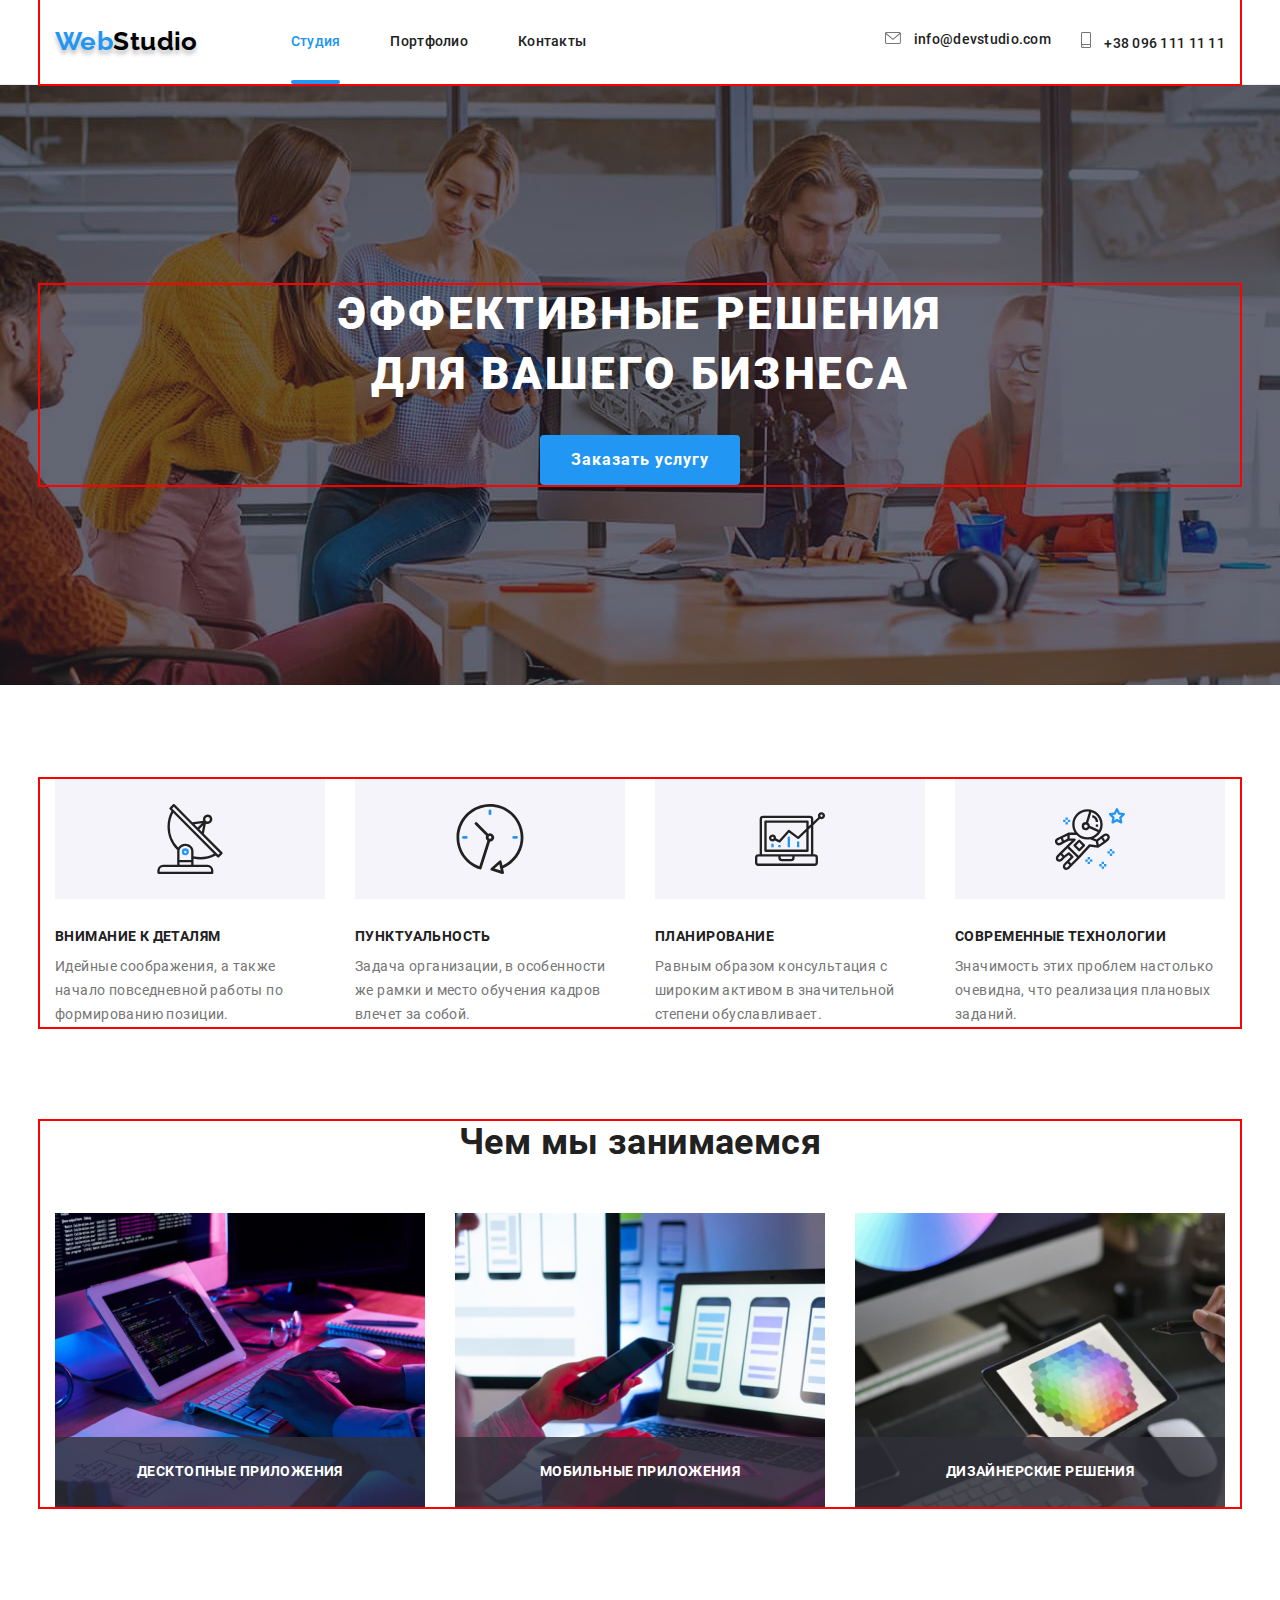
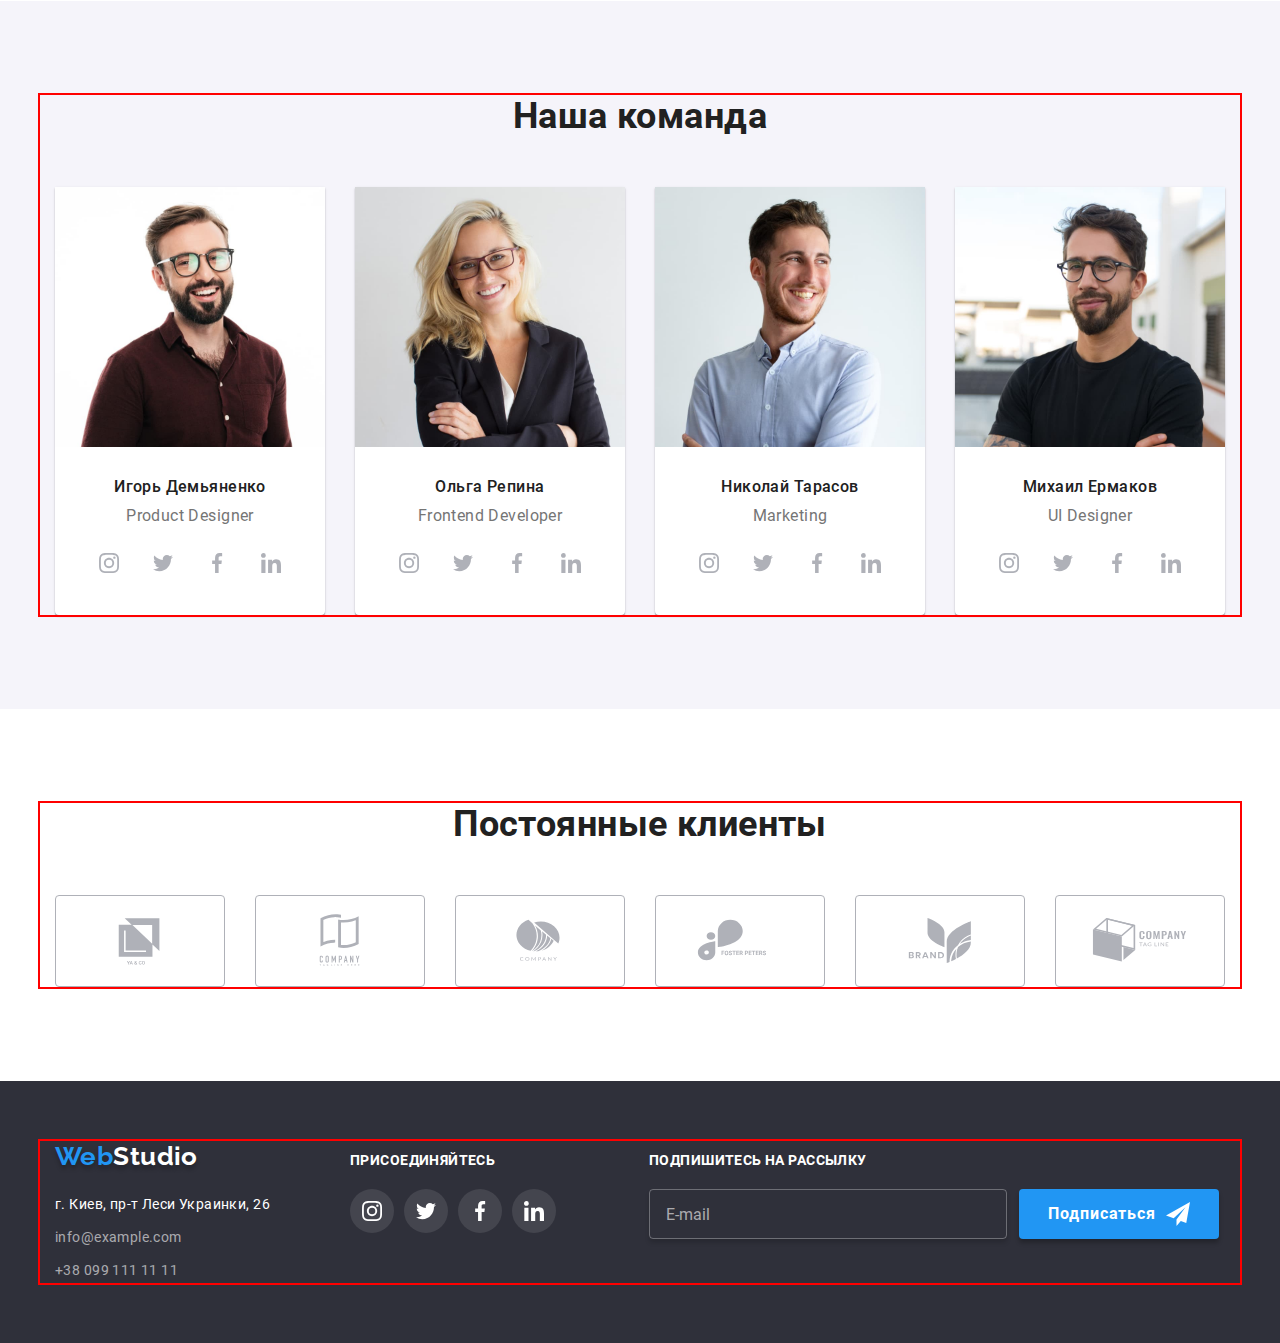
<file: index.html>
<!DOCTYPE html>
<html lang="ru">
<head>
    <meta charset="UTF-8">
    <meta http-equiv="X-UA-Compatible" content="IE=edge">
    <meta name="viewport" content="width=device-width, initial-scale=1.0">
    <title>Web Studio</title>
    <!-- <link href="https://fonts.googleapis.com/css2?family=Raleway:wght@700&family=Roboto:wght@400;500;700;900&display=swap"
    rel="stylesheet"> -->
    <!-- <link rel="stylesheet" href="https://cdnjs.cloudflare.com/ajax/libs/modern-normalize/1.0.0/modern-normalize.min.css" /> -->
    <link href="./css/main.min.css" rel="stylesheet">
</head>
<body>
    <header class="page-header">
        <!--Панель навигации-->
        <div class="container page-header__menu">
            <nav class="page-header__nav">
                <a href="./index.html" class="logo">Web<span class="logo logo--black">Studio</span></a>
                <ul class="page-header__list">
                    <li class="page-header__item">
                        <a href="./index.html" class="page-header__link page-header__link--current">Студия</a>
                    </li>
                    <li class="page-header__item">
                        <a href="./portfolio.html" class="page-header__link">Портфолио</a>
                    </li>
                    <li class="page-header__item">
                        <a href="contacts" class="page-header__link">Контакты</a>
                    </li>
                </ul>
            </nav>
            <!--Контакты-->
            <div class="contacts">
                <a href="mailto:info@devstudio.com" class="contacts__link">
                <svg class="contacts__icon" width="16" height="12">
                    <use href="./images/icons.svg#icon-mail"></use>
                </svg>
                info@devstudio.com</a>
                
                <a href="tel:+380961111111" class="contacts__link">
                    <svg class="contacts__icon" width="10" height="16">
                        <use href="./images/icons.svg#icon-smartphone"></use>
                    </svg>
                +38 096 111 11 11</a>
            </div>
        </div>
    </header>
    <main> 
        <!--Hero-->
        <section class="section hero">
            <div class="container">
                <h1 class="hero__title">Эффективные решения<br>для вашего бизнеса</h1>
                <button type="button" class=" button hero__button" data-modal-open>Заказать услугу</button>
            </div>
            
            <div class="backdrop is-hidden" data-modal>
                <div class="modal">
                    <button class="close-button" data-modal-close>
                        <svg class="close-icon" width="18" height="18">
                            <use href="./images/icons.svg#icon-close"></use>
                        </svg>
                    </button>
                    <form class="modal__form">
                        <h5 class="modal__title">Оставьте свои данные, мы вам перезвоним</h5>
                        <ul class="modal__list">
                            <li class="modal__item">
                                <label class="modal__label" for="name">Имя</label>
                                <div class="modal__field">
                                    <input class="modal__input" type="text" name="user_name" id="name">
                                    <svg class="modal__icon" width="18" height="18">
                                        <use href="./images/icons.svg#icon-person"></use>
                                    </svg>
                                </div>
                            </li>
                            <li class="modal__item">
                                <label class="modal__label" for="tel">Телефон</label>
                                <div class="modal__field">
                                    <input class="modal__input" type="tel" name="user_tel" id="tel">
                                    <svg class="modal__icon" width="18" height="18">
                                        <use href="./images/icons.svg#icon-phone"></use>
                                    </svg>
                                </div>
                            </li>
                            <li class="modal__item">
                                <label class="modal__label" for="modal-mail">Почта</label>
                                <div class="modal__field">
                                    <input class="modal__input" type="email" name="user_mail" id="modal-mail">
                                    <svg class="modal__icon" width="18" height="18">
                                        <use href="./images/icons.svg#icon-email"></use>
                                    </svg>
                                </div>
                            </li>
                            <li class="modal__item">
                                <label class="modal__label" for="massage">Комментарий</label>
                                <textarea class="modal__textarea" name="massage" id="massage" cols="30" rows="10" placeholder="Введите текст"></textarea>
                            </li>
                        </ul>
                        <div class="agreement">
                            <label class="agreement__checkbox">
                                <input class="checkbox-hidden" type="checkbox" name="agreement">
                                <span class="checkbox-visual">
                                    <svg class="agreement__icon" width="16" height="15">
                                        <use href="./images/icons.svg#icon-vector"></use>
                                    </svg>
                                </span>
                            
                                <span class="agreement__text">
                                Соглашаюсь с рассылкой и принимаю <a href="#" class="agreement__link">Условия договора</a>
                                </span> 
                            </label>
                        </div>
                        <button class="button modal__button" type="submit">Отправить</button>
                    </form>
                </div>
            </div>
        </section>
        <!--Наши особенности-->
        <section class="section skills">
            <div class="container">
                <ul class="skills__list">
                        <li class="skills__box">
                            <div class="skills__picture">
                                <svg class="skills__icon" width="70" height="70">
                                    <use href="./images/icons.svg#icon-antenna"></use>
                                </svg>
                            </div>
                            <h3 class="skills__title">Внимание к деталям</h3>
                            <p>Идейные соображения, а также начало повседневной работы по формированию позиции.</p>
                        </li>
                        <li class="skills__box">
                            <div class="skills__picture">
                                <svg class="skills__icon" width="70" height="70">
                                    <use href="./images/icons.svg#icon-clock"></use>
                                </svg>
                            </div>
                            <h3 class="skills__title">Пунктуальность</h3>
                            <p>Задача организации, в особенности же рамки и место обучения кадров влечет за собой.</p>
                        </li>
                        <li class="skills__box">
                            <div class="skills__picture">
                                <svg class="skills__icon" width="70" height="70">
                                    <use href="./images/icons.svg#icon-diagram"></use>
                                </svg>
                            </div>
                            <h3 class="skills__title">Планирование</h3>
                            <p>Равным образом консультация с широким активом в значительной степени обуславливает.</p>
                        </li>
                        <li class="skills__box">
                            <div class="skills__picture">
                                <svg class="skills__icon" width="70" height="70">
                                    <use href="./images/icons.svg#icon-astronaut"></use>
                                </svg>
                            </div>
                            <h3 class="skills__title">Современные технологии</h3>
                            <p>Значимость этих проблем настолько очевидна, что реализация плановых заданий.</p>
                        </li>
                </ul>
                </div>
        </section>   
        <!--Чем мы занимаемся-->
        <section class="section development">
            <div class="container">
                <h2 class="development__title">Чем мы занимаемся</h2>
                    <ul class="development__list">
                        <li class="development__thumb">
                            <a href="./images/box1.jpg">
                            <img src="./images/box1.jpg" alt="Планшет и компьютер" width="370" height="294"></a>
                            <p class="development__label">Десктопные приложения</p>
                        </li>
                        <li class="development__thumb">
                            <a href="./images/box2.jpg">
                            <img src="./images/box2.jpg" alt="Телефон и ноутбук" width="370" height="294"></a>
                            <p class="development__label">Мобильные приложения</p>
                        </li>
                        <li class="development__thumb">
                            <a href="./images/box3.jpg">
                            <img src="./images/box3.jpg" alt="Планшет в руках" width="370" height="294"></a>
                            <p class="development__label">Дизайнерские решения</p>
                        </li>
                    </ul>
            </div>
        </section>
        <!--Наша команда-->
        <section class="section team">
            <div class="container">
                <h2 class="team__title">Наша команда</h2>
                    <ul class="team__list">
                        <li class="team__card">
                                <img src="./images/teamcard1.jpg" 
                                alt="Фото Игорь Демьяненко" 
                                width="270" height="260">
                                <div class="team__text">
                                    <h4 class="team__name">Игорь Демьяненко</h4>
                                    <p class="team__position">Product Designer</p>  
                                </div>
                                <div class="networks">
                                    <ul class="networks__list">
                                        <li class="networks__item">
                                            <a class="networks__link" href="#">
                                                <svg class="networks__icon" width="20" height="20">
                                                    <use href="./images/icons.svg#icon-instagram"></use>
                                                </svg>
                                            </a>
                                        </li>
                                        <li class="networks__item">
                                            <a class="networks__link" href="#">
                                                <svg class="networks__icon" width="20" height="20">
                                                    <use href="./images/icons.svg#icon-twitter"></use>
                                                </svg>
                                            </a>
                                        </li>
                                        <li class="networks__item">
                                            <a class="networks__link" href="#">
                                                <svg class="networks__icon" width="20" height="20">
                                                    <use href="./images/icons.svg#icon-facebook"></use>
                                                </svg>
                                            </a>
                                        </li>
                                        <li class="networks__item">
                                            <a class="networks__link" href="#">
                                                <svg class="networks__icon" width="20" height="20">
                                                    <use href="./images/icons.svg#icon-linkedin"></use>
                                                </svg>
                                            </a>
                                        </li>
                                    </ul>
                                </div>                 
                        </li>
                        <li class="team__card">               
                                <img src="./images/teamcard2.jpg" 
                                alt="Фото Ольга Репина" 
                                width="270" height="260">
                                <div class="team__text">
                                    <h4 class="team__name">Ольга Репина</h4>
                                    <p class="team__position">Frontend Developer</p>
                                </div>
                                <div class="networks">
                                    <ul class="networks__list">
                                        <li class="networks__item">
                                            <a class="networks__link" href="#">
                                                <svg class="networks__icon" width="20" height="20">
                                                    <use href="./images/icons.svg#icon-instagram"></use>
                                                </svg>
                                            </a>
                                        </li>
                                        <li class="networks__item">
                                            <a class="networks__link" href="#">
                                                <svg class="networks__icon" width="20" height="20">
                                                    <use href="./images/icons.svg#icon-twitter"></use>
                                                </svg>
                                            </a>
                                        </li>
                                        <li class="networks__item">
                                            <a class="networks__link" href="#">
                                                <svg class="networks__icon" width="20" height="20">
                                                    <use href="./images/icons.svg#icon-facebook"></use>
                                                </svg>
                                            </a>
                                        </li>
                                        <li class="networks__item">
                                            <a class="networks__link" href="#">
                                                <svg class="networks__icon" width="20" height="20">
                                                    <use href="./images/icons.svg#icon-linkedin"></use>
                                                </svg>
                                            </a>
                                        </li>
                                    </ul>
                                </div>
                        </li>
                        <li class="team__card">                 
                                <img src="./images/teamcard3.jpg" 
                                alt="Фото Николай Тарасов" 
                                width="270" height="260">
                                <div class="team__text">
                                    <h4 class="team__name">Николай Тарасов</h4>
                                    <p class="team__position">Marketing</p>  
                                </div>
                                <div class="networks">
                                    <ul class="networks__list">
                                        <li class="networks__item">
                                            <a class="networks__link" href="#">
                                                <svg class="networks__icon" width="20" height="20">
                                                    <use href="./images/icons.svg#icon-instagram"></use>
                                                </svg>
                                            </a>
                                        </li>
                                        <li class="networks__item">
                                            <a class="networks__link" href="#">
                                                <svg class="networks__icon" width="20" height="20">
                                                    <use href="./images/icons.svg#icon-twitter"></use>
                                                </svg>
                                            </a>
                                        </li>
                                        <li class="networks__item">
                                            <a class="networks__link" href="#">
                                                <svg class="networks__icon" width="20" height="20">
                                                    <use href="./images/icons.svg#icon-facebook"></use>
                                                </svg>
                                            </a>
                                        </li>
                                        <li class="networks__item">
                                            <a class="networks__link" href="#">
                                                <svg class="networks__icon" width="20" height="20">
                                                    <use href="./images/icons.svg#icon-linkedin"></use>
                                                </svg>
                                            </a>
                                        </li>
                                    </ul>
                                </div>             
                        </li>
                        <li class="team__card">                   
                                <img src="./images/teamcard4.jpg" 
                                alt="Фото Михаил Ермаков" 
                                width="270" height="260">
                                <div class="team__text">
                                    <h4 class="team__name">Михаил Ермаков</h4>
                                    <p class="team__position">UI Designer</p>  
                                </div>
                                <div class="networks">
                                    <ul class="networks__list">
                                        <li class="networks__item">
                                            <a class="networks__link" href="#">
                                                <svg class="networks__icon" width="20" height="20">
                                                    <use href="./images/icons.svg#icon-instagram"></use>
                                                </svg>
                                            </a>
                                        </li>
                                        <li class="networks__item">
                                            <a class="networks__link" href="#">
                                                <svg class="networks__icon" width="20" height="20">
                                                    <use href="./images/icons.svg#icon-twitter"></use>
                                                </svg>
                                            </a>
                                        </li>
                                        <li class="networks__item">
                                            <a class="networks__link" href="#">
                                                <svg class="networks__icon" width="20" height="20">
                                                    <use href="./images/icons.svg#icon-facebook"></use>
                                                </svg>
                                            </a>
                                        </li>
                                        <li class="networks__item">
                                            <a class="networks__link" href="#">
                                                <svg class="networks__icon" width="20" height="20">
                                                    <use href="./images/icons.svg#icon-linkedin"></use>
                                                </svg>
                                            </a>
                                        </li>
                                    </ul>
                                </div>
                        </li>
                    </ul>
            </div>
        </section>
        <!-- Постоянные клиенты -->
        <section class="section clients">
            <div class="container">
                <h2 class="clients__title">Постоянные клиенты</h2>
                <ul class="clients__list">
                    <li class="clients__picture">
                        <a href="#" class="clients__link">
                        <svg class="clients__icon" width="106" height="60">
                            <use href="./images/icons.svg#icon-Logo1"></use>
                        </svg>
                        </a>
                    </li>
                    <li class="clients__picture">
                        <a href="#" class="clients__link">
                            <svg class="clients__icon" width="106" height="60">
                                <use href="./images/icons.svg#icon-Logo2"></use>
                            </svg>
                        </a>
                    </li>
                    <li class="clients__picture">
                        <a href="#" class="clients__link">
                            <svg class="clients__icon" width="106" height="60">
                                <use href="./images/icons.svg#icon-Logo3"></use>
                            </svg>
                        </a>
                    </li>
                    <li class="clients__picture">
                        <a href="#" class="clients__link">
                            <svg class="clients__icon" width="106" height="60">
                                <use href="./images/icons.svg#icon-Logo4"></use>
                            </svg>
                        </a>
                    </li>
                    <li class="clients__picture">
                        <a href="#" class="clients__link">
                            <svg class="clients__icon" width="106" height="60">
                                <use href="./images/icons.svg#icon-Logo5"></use>
                            </svg>
                        </a>
                    </li>
                    <li class="clients__picture">
                        <a href="#" class="clients__link">
                            <svg class="clients__icon" width="106" height="60">
                                <use href="./images/icons.svg#icon-Logo6"></use>
                            </svg>
                        </a>
                    </li>
                </ul>
            </div>
        </section>
    </main>
    <footer class="page-footer">
        <div class="container page-footer__container">
            <div class="page-footer__contacts">
                <a href="./index.html" class="logo">Web<span class="logo logo--white">Studio</span></a>
                <address class="page-footer__address"> г. Киев, пр-т Леси Украинки, 26</address>
                <a href="mailto:info@example.com" class="page-footer__link">info@example.com</a>
                <a href="tel:+380991111111" class="page-footer__link">+38 099 111 11 11</a>
            </div>
            
            <div class="footer-networks">
                    <p class="footer-networks__title">Присоединяйтесь</p>
                    <ul class="footer-networks__list">
                        <li class="footer-networks__item">
                            <a class="networks__link footer-networks__link" href="#">
                                <svg class="networks__icon footer-networks__icon" width="20" height="20">
                                    <use href="./images/icons.svg#icon-instagram"></use>
                                </svg>
                            </a>
                        </li>
                        <li class="footer-networks__item">
                            <a class="networks__link footer-networks__link" href="#">
                                <svg class="networks__icon footer-networks__icon" width="20" height="20">
                                    <use href="./images/icons.svg#icon-twitter"></use>
                                </svg>
                            </a>
                        </li>
                        <li class="footer-networks__item">
                            <a class="networks__link footer-networks__link" href="#">
                                <svg class="networks__icon footer-networks__icon" width="20" height="20">
                                    <use href="./images/icons.svg#icon-facebook"></use>
                                </svg>
                            </a>
                        </li>
                        <li class="footer-networks__item">
                            <a class="networks__link footer-networks__link" href="#">
                                <svg class="networks__icon footer-networks__icon" width="20" height="20">
                                    <use href="./images/icons.svg#icon-linkedin"></use>
                                </svg>
                            </a>
                        </li>  
                    </ul>
                </div>
            
            <form class="footer-form">
                <label class="footer-form__label" for="mail">Подпишитесь на рассылку</label>
                <div class="footer-form__field">
                    <input class="footer-form__input" type="email" name="user_mail" id="mail" placeholder="E-mail" required>
                    <button class="button footer-form__button" type="submit">
                        Подписаться
                        <svg class="footer-form__icon" width="24" height="24">
                            <use href="./images/icons.svg#icon-send"></use>
                        </svg>
                    </button>
                </div>   
            </form>    
        </div>
    </footer>
<script src="./js/modal.js"></script>
</body>
</html>
</file>
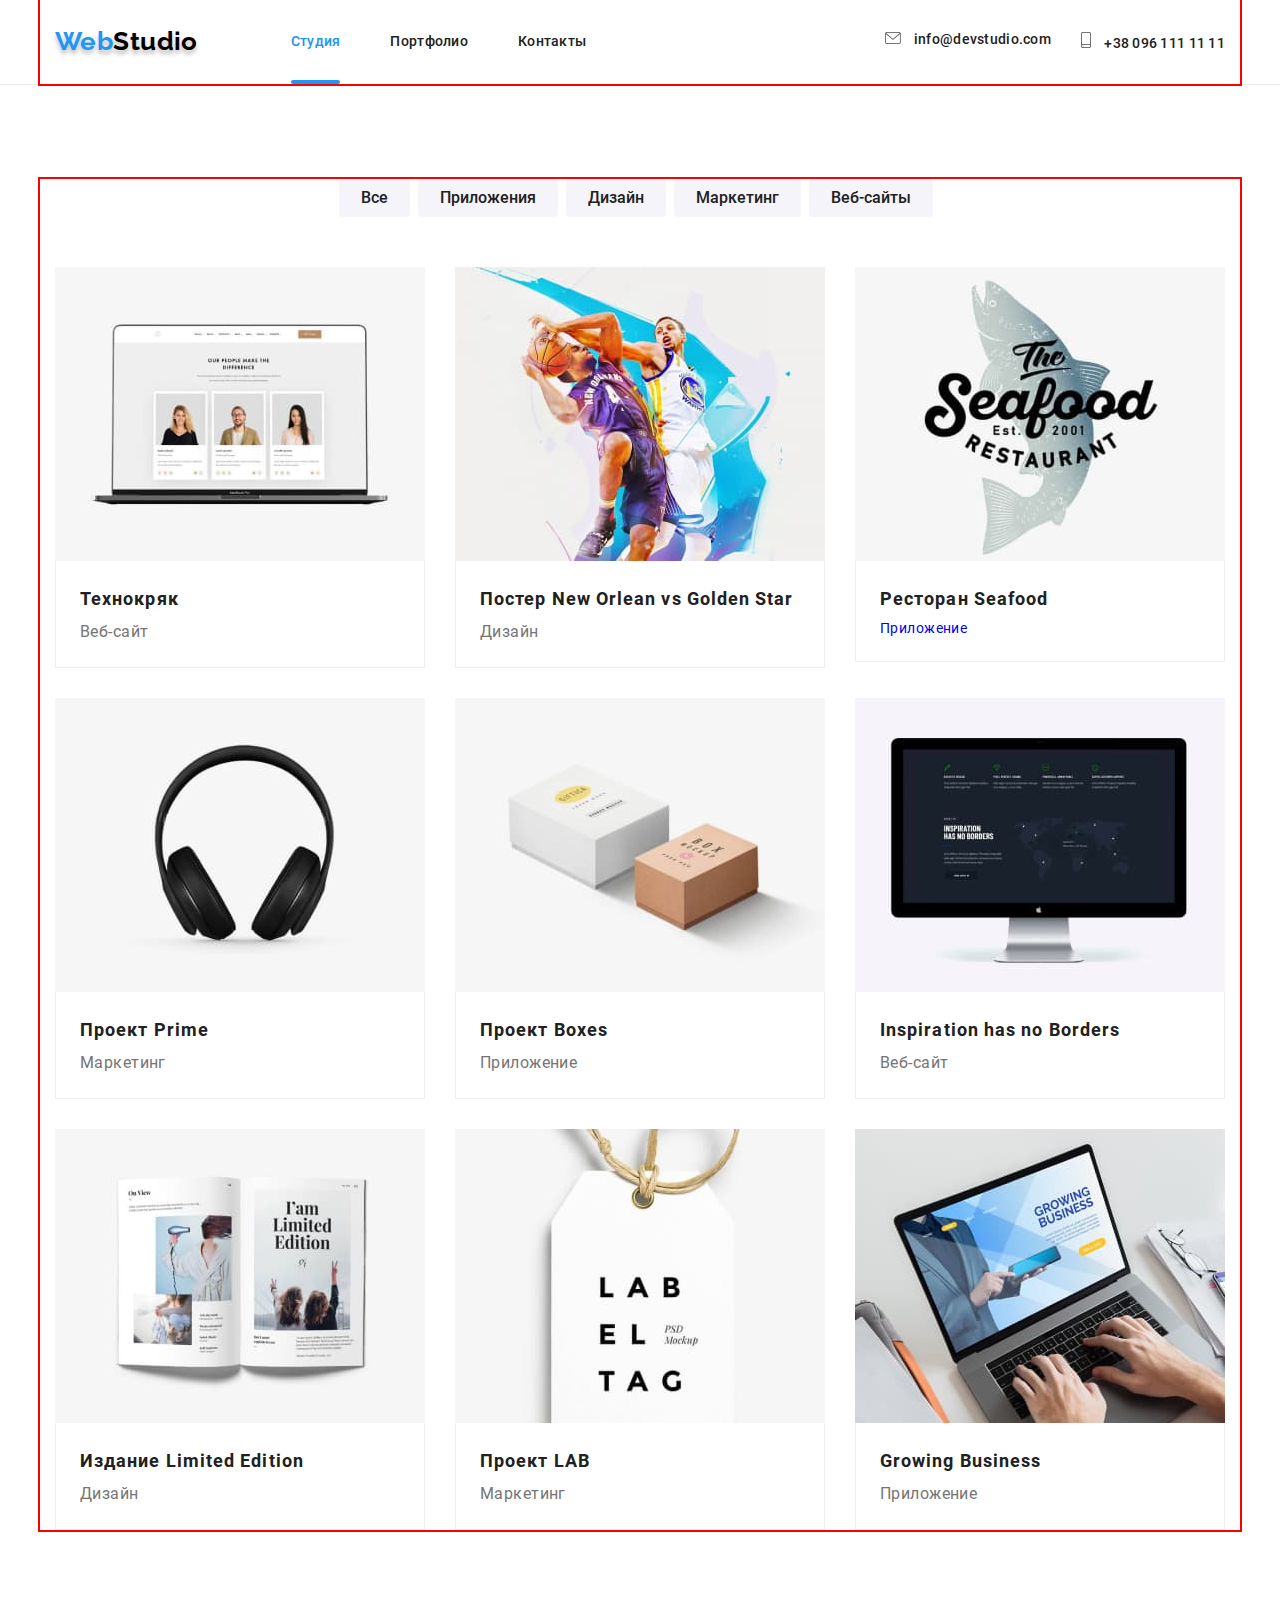
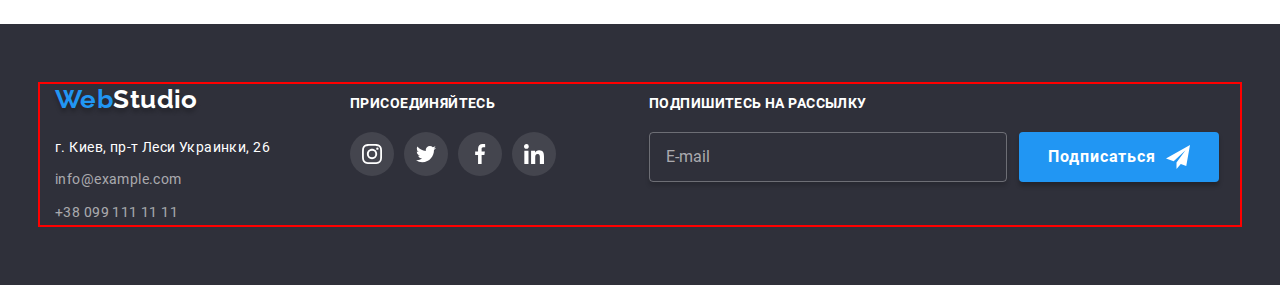
<file: portfolio.html>
<!DOCTYPE html>
<html lang="ru">

<head>
    <meta charset="UTF-8">
    <meta http-equiv="X-UA-Compatible" content="IE=edge">
    <meta name="viewport" content="width=device-width, initial-scale=1.0">
    <title>Web Studio</title>
    <!-- <link
        href="https://fonts.googleapis.com/css2?family=Raleway:wght@700&family=Roboto:wght@400;500;700;900&display=swap"
        rel="stylesheet">
    <link rel="stylesheet" href="https://cdnjs.cloudflare.com/ajax/libs/modern-normalize/1.0.0/modern-normalize.min.css" /> -->
    <link href="./css/main.min.css" rel="stylesheet">
</head>
<body>
    <header class="page-header">
        <!--Панель навигации-->
        <div class="container page-header__menu">
            <nav class="page-header__nav">
                <a href="./index.html" class="logo">Web<span class="logo logo--black">Studio</span></a>
                <ul class="page-header__list">
                    <li class="page-header__item">
                        <a href="./index.html" class="page-header__link page-header__link--current">Студия</a>
                    </li>
                    <li class="page-header__item">
                        <a href="./portfolio.html" class="page-header__link">Портфолио</a>
                    </li>
                    <li class="page-header__item">
                        <a href="contacts" class="page-header__link">Контакты</a>
                    </li>
                </ul>
            </nav>
            <!--Контакты-->
            <div class="contacts">
                <a href="mailto:info@devstudio.com" class="contacts__link">
                    <svg class="contacts__icon" width="16" height="12">
                        <use href="./images/icons.svg#icon-mail"></use>
                    </svg>
                    info@devstudio.com</a>
    
                <a href="tel:+380961111111" class="contacts__link">
                    <svg class="contacts__icon" width="10" height="16">
                        <use href="./images/icons.svg#icon-smartphone"></use>
                    </svg>
                    +38 096 111 11 11</a>
            </div>
        </div>
    </header>

    <main>
        <section class="section portfolio">
            <div class="container">
            <h1 class="portfolio__title">Портфолио</h1>
            <!--Панель кнопок-->
            <ul class="portfolio__filter">
                <li><button type="button" class="portfolio__button">Все</button></li>
                <li><button type="button" class="portfolio__button">Приложения</button></li>
                <li><button type="button" class="portfolio__button">Дизайн</button></li>
                <li><button type="button" class="portfolio__button">Маркетинг</button></li>
                <li><button type="button" class="portfolio__button">Веб-сайты</button></li>
            </ul>
            <!--Проекты-->
            <ul class="card-list">
                <li class="card">
                    <a href="#" class="card__link">
                        <div class="card__image">
                            <img src="./images/project1.jpg" alt="Веб-сайт компании Технокряк"
                                width="370" height="294">
                            <div class="card__overlay">
                                <p class="card__text">Технокряк это современная площадка распространения коронавируса. Компании используют эту платформу для цифрового
                                шпионажа и атак на защищённые сервера конкурентов.</p>
                            </div>
                        </div>
                            
                        <div class="card__name">
                            <h2 class="card__title">Технокряк</h2>
                            <p class="card__subtitle">Веб-сайт</p>
                        </div>
                    </a>    
                </li>
                <li class="card">
                    <a href="#" class="card__link">
                        <div class="card__image">
                            <img src="./images/project2.jpg" alt="Постер с двумя баскетболистами"
                            width="370" height="294">
                            <div class="card__overlay">
                                <p class="card__text">Технокряк это современная площадка распространения коронавируса. Компании используют эту
                                платформу для цифрового шпионажа и атак на защищённые сервера конкурентов.</p>
                            </div>
                        </div>
                            
                        <div class="card__name">
                            <h2 class="card__title">Постер New Orlean vs Golden Star</h2>
                            <p class="card__subtitle">Дизайн</p>
                        </div>
                    </a>
                </li>
                <li class="card">
                    <a href="#" class="card__link">
                        <div class="card__image">
                            <img src="./images/project3.jpg" alt="Логотип ресторана Seafood"
                            width="370" height="294">
                            <div class="card__overlay">
                                <p class="card__text">Технокряк это современная площадка распространения коронавируса. Компании используют эту
                                платформу для цифрового шпионажа и атак на защищённые сервера конкурентов.</p>
                            </div>
                        </div>         
                            
                         <div class="card__name">
                            <h2 class="card__title">Ресторан Seafood</h2>
                            <p class="project-text">Приложение</p>
                        </div>
                    </a>
                </li>
                <li class="card">
                    <a href="#" class="card__link">
                        <div class="card__image">
                                <img src="./images/project4.jpg" alt="Наушники"
                                width="370" height="294">
                                <div class="card__overlay">
                                    <p class="card__text">Технокряк это современная площадка распространения коронавируса. Компании используют эту
                                        платформу для цифрового шпионажа и атак на защищённые сервера конкурентов.</p>
                                </div>
                        </div>

                        <div class="card__name">
                            <h2 class="card__title">Проект Prime</h2>
                            <p class="card__subtitle">Маркетинг</p>
                        </div>
                    </a>
                </li>
                <li class="card">
                    <a href="#" class="card__link">
                        <div class="card__image">
                            <img src="./images/project5.jpg" alt="Две коробки"
                            width="370" height="294">
                            <div class="card__overlay">
                                <p class="card__text">Технокряк это современная площадка распространения коронавируса. Компании используют эту
                                платформу для цифрового шпионажа и атак на защищённые сервера конкурентов.</p>
                            </div>    
                        </div>

                        <div class="card__name">
                            <h2 class="card__title">Проект Boxes</h2>
                            <p class="card__subtitle">Приложение</p>
                        </div>
                    </a>
                </li>
                <li class="card">
                    <a href="#" class="card__link">
                        <div class="card__image">
                            <img src="./images/project6.jpg" alt="Веб-сайт Inspiration has no Borders"
                            width="370" height="294">
                            <div class="card__overlay">
                                <p class="card__text">Технокряк это современная площадка распространения коронавируса. Компании используют эту
                                платформу для цифрового шпионажа и атак на защищённые сервера конкурентов.</p>
                            </div> 
                        </div>
                        <div class="card__name">
                            <h2 class="card__title">Inspiration has no Borders</h2>
                            <p class="card__subtitle">Веб-сайт</p>
                        </div>
                    </a>
                </li>
                <li class="card">
                    <a href="#" class="card__link">
                        <div class="card__image">
                            <img src="./images/project7.jpg" alt="Журнал"
                            width="370" height="294">
                            <div class="card__overlay">
                                <p class="card__text">Технокряк это современная площадка распространения коронавируса. Компании используют эту
                                платформу для цифрового шпионажа и атак на защищённые сервера конкурентов.</p>
                            </div>  
                        </div>

                        <div class="card__name">
                            <h2 class="card__title">Издание Limited Edition</h2>
                            <p class="card__subtitle">Дизайн</p>
                        </div>
                    </a>
                </li>
                <li class="card">
                    <a href="#" class="card__link">
                        <div class="card__image">
                            <img src="./images/project8.jpg" alt="Бирка с лого"
                            width="370" height="294">
                            <div class="card__overlay">
                                <p class="card__text">Технокряк это современная площадка распространения коронавируса. Компании используют эту
                                платформу для цифрового шпионажа и атак на защищённые сервера конкурентов.</p>
                            </div>
                        </div>

                        <div class="card__name">
                            <h2 class="card__title">Проект LAB</h2>
                            <p class="card__subtitle">Маркетинг</p>
                        </div>
                    </a>
                </li>
                <li class="card">
                    <a href="#" class="card__link">
                        <div class="card__image">
                            <img src="./images/project9.jpg" alt="Ноутбук с открытым приложением Growing Business"
                            width="370" height="294">
                            <div class="card__overlay">
                                <p class="card__text">Технокряк это современная площадка распространения коронавируса. Компании используют эту
                                платформу для цифрового шпионажа и атак на защищённые сервера конкурентов.</p>
                            </div>   
                        </div>

                        <div class="card__name">
                            <h2 class="card__title">Growing Business</h2>
                            <p class="card__subtitle">Приложение</p>
                        </div>
                    </a>
                </li>
            </ul>
            </div>
        </section>
    </main>
<footer class="page-footer">
    <div class="container page-footer__container">
        <div class="page-footer__contacts">
            <a href="./index.html" class="logo">Web<span class="logo logo--white">Studio</span></a>
            <address class="page-footer__address"> г. Киев, пр-т Леси Украинки, 26</address>
            <a href="mailto:info@example.com" class="page-footer__link">info@example.com</a>
            <a href="tel:+380991111111" class="page-footer__link">+38 099 111 11 11</a>
        </div>

        <div class="footer-networks">
            <p class="footer-networks__title">Присоединяйтесь</p>
            <ul class="footer-networks__list">
                <li class="footer-networks__item">
                    <a class="networks__link footer-networks__link" href="#">
                        <svg class="networks__icon footer-networks__icon" width="20" height="20">
                            <use href="./images/icons.svg#icon-instagram"></use>
                        </svg>
                    </a>
                </li>
                <li class="footer-networks__item">
                    <a class="networks__link footer-networks__link" href="#">
                        <svg class="networks__icon footer-networks__icon" width="20" height="20">
                            <use href="./images/icons.svg#icon-twitter"></use>
                        </svg>
                    </a>
                </li>
                <li class="footer-networks__item">
                    <a class="networks__link footer-networks__link" href="#">
                        <svg class="networks__icon footer-networks__icon" width="20" height="20">
                            <use href="./images/icons.svg#icon-facebook"></use>
                        </svg>
                    </a>
                </li>
                <li class="footer-networks__item">
                    <a class="networks__link footer-networks__link" href="#">
                        <svg class="networks__icon footer-networks__icon" width="20" height="20">
                            <use href="./images/icons.svg#icon-linkedin"></use>
                        </svg>
                    </a>
                </li>
            </ul>
        </div>

        <form class="footer-form">
            <label class="footer-form__label" for="mail">Подпишитесь на рассылку</label>
            <div class="footer-form__field">
                <input class="footer-form__input" type="email" name="user_mail" id="mail" placeholder="E-mail" required>
                <button class="button footer-form__button" type="submit">
                    Подписаться
                    <svg class="footer-form__icon" width="24" height="24">
                        <use href="./images/icons.svg#icon-send"></use>
                    </svg>
                </button>
            </div>
        </form>
    </div>
</footer>
</body>
</html>
</file>
<file: css/main.min.css>
/*! modern-normalize v1.1.0 | MIT License | https://github.com/sindresorhus/modern-normalize */*,::before,::after{-webkit-box-sizing:border-box;box-sizing:border-box}html{line-height:1.15;-webkit-text-size-adjust:100%;-moz-tab-size:4;-o-tab-size:4;tab-size:4}body{margin:0;font-family:system-ui,-apple-system,"Segoe UI",Roboto,Helvetica,Arial,sans-serif,"Apple Color Emoji","Segoe UI Emoji"}hr{height:0;color:inherit}abbr[title]{-webkit-text-decoration:underline dotted;text-decoration:underline dotted}b,strong{font-weight:bolder}code,kbd,samp,pre{font-family:ui-monospace, SFMono-Regular, Consolas, "Liberation Mono", Menlo, monospace;font-size:1em}small{font-size:80%}sub,sup{font-size:75%;line-height:0;position:relative;vertical-align:baseline}sub{bottom:-0.25em}sup{top:-0.5em}table{text-indent:0;border-color:inherit}button,input,optgroup,select,textarea{font-family:inherit;font-size:100%;line-height:1.15;margin:0}button,select{text-transform:none}button,[type="button"],[type="reset"],[type="submit"]{-webkit-appearance:button}::-moz-focus-inner{border-style:none;padding:0}:-moz-focusring{outline:1px dotted ButtonText}:-moz-ui-invalid{box-shadow:none}legend{padding:0}progress{vertical-align:baseline}::-webkit-inner-spin-button,::-webkit-outer-spin-button{height:auto}[type="search"]{-webkit-appearance:textfield;outline-offset:-2px}::-webkit-search-decoration{-webkit-appearance:none}::-webkit-file-upload-button{-webkit-appearance:button;font:inherit}summary{display:list-item}@font-face{font-family:"Raleway";font-style:normal;font-weight:400;src:local(""),url("../fonts/raleway-v22-latin-regular.woff2") format("woff2"),url("../fonts/raleway-v22-latin-regular.woff") format("woff")}@font-face{font-family:"Raleway";font-style:normal;font-weight:700;src:local(""),url("../fonts/raleway-v22-latin-700.woff2") format("woff2"),url("../fonts/raleway-v22-latin-700.woff") format("woff")}@font-face{font-family:"Roboto";font-style:normal;font-weight:400;src:local(""),url("../fonts/roboto-v27-latin_cyrillic-regular.woff2") format("woff2"),url("../fonts/roboto-v27-latin_cyrillic-regular.woff") format("woff")}@font-face{font-family:"Roboto";font-style:normal;font-weight:500;src:local(""),url("../fonts/roboto-v27-latin_cyrillic-500.woff2") format("woff2"),url("../fonts/roboto-v27-latin_cyrillic-500.woff") format("woff")}@font-face{font-family:"Roboto";font-style:normal;font-weight:700;src:local(""),url("../fonts/roboto-v27-latin_cyrillic-700.woff2") format("woff2"),url("../fonts/roboto-v27-latin_cyrillic-700.woff") format("woff")}@font-face{font-family:"Roboto";font-style:normal;font-weight:900;src:local(""),url("../fonts/roboto-v27-latin_cyrillic-900.woff2") format("woff2"),url("../fonts/roboto-v27-latin_cyrillic-900.woff") format("woff")}*{padding:0;margin:0;border:0}input,button,textarea{font-family:inherit}button{cursor:pointer}a,a:visited{text-decoration:none}ul li{list-style:none}img{display:block;max-width:100%;height:auto}.visually-hidden,.checkbox-hidden,.portfolio__title{position:absolute;width:1px;height:1px;margin:-1px;border:0;padding:0;clip:rect(0 0 0 0);overflow:hidden}.container{outline:2px solid red;width:1200px;margin:0 auto;padding-left:15px;padding-right:15px}body{background-color:#fff;color:#757575;font-family:"Roboto", sans-serif;font-style:normal;font-weight:400;font-size:14px;line-height:1.71;letter-spacing:0.03em}.section{padding-top:94px;padding-bottom:94px}.logo{display:-webkit-inline-box;display:-ms-inline-flexbox;display:inline-flex;-webkit-box-pack:center;-ms-flex-pack:center;justify-content:center;-webkit-box-align:center;-ms-flex-align:center;align-items:center;font-family:"Raleway", sans-serif;font-weight:700;font-size:26px;line-height:1.2;color:#2196f3;text-shadow:0px 4px 4px rgba(0,0,0,0.25)}.logo .logo--black{color:#000}.logo .logo--white{color:#fff}.button{display:-webkit-box;display:-ms-flexbox;display:flex;-webkit-box-pack:center;-ms-flex-pack:center;justify-content:center;-webkit-box-align:center;-ms-flex-align:center;align-items:center;font-weight:700;font-size:16px;line-height:1.87;letter-spacing:0.06em;background-color:#2196f3;color:#fff;width:200px;height:50px;border:none;border-radius:4px;-webkit-box-shadow:0px 4px 4px rgba(0,0,0,0.25);box-shadow:0px 4px 4px rgba(0,0,0,0.25);-webkit-transition:background-color 250ms cubic-bezier(0.4, 0, 0.2, 1);transition:background-color 250ms cubic-bezier(0.4, 0, 0.2, 1)}.button:hover,.button:focus{background-color:#188ce8}.page-header{border-bottom:1px solid #ececec}.page-header__menu{display:-webkit-box;display:-ms-flexbox;display:flex;-webkit-box-align:center;-ms-flex-align:center;align-items:center}.page-header__nav{display:-webkit-box;display:-ms-flexbox;display:flex}.page-header__list{display:-webkit-box;display:-ms-flexbox;display:flex;margin-left:93px}.page-header__item:not(:first-child){margin-left:50px}.page-header__link{position:relative;font-weight:500;font-size:14px;line-height:1.14;color:#212121;letter-spacing:0.02em;display:block;padding-top:32px;padding-bottom:32px;-webkit-transition:color 250ms cubic-bezier(0.4, 0, 0.2, 1);transition:color 250ms cubic-bezier(0.4, 0, 0.2, 1)}.page-header__link:hover,.page-header__link:focus{color:#2196f3}.page-header__link--current{color:#2196f3}.page-header__link--current::after{content:"";position:absolute;bottom:-2px;left:0;width:100%;height:4px;background-color:#2196f3;border-radius:2px}.contacts{display:-webkit-box;display:-ms-flexbox;display:flex;margin-left:auto}.contacts__link{font-weight:500;font-size:14px;line-height:1.14;color:#212121;letter-spacing:0.02em;display:block;padding-top:32px;padding-bottom:32px;-webkit-transition:color 250ms cubic-bezier(0.4, 0, 0.2, 1);transition:color 250ms cubic-bezier(0.4, 0, 0.2, 1)}.contacts__link:not(:first-child){margin-left:30px}.contacts__link:hover,.contacts__link:focus{color:#2196f3}.contacts__link:hover .contacts__icon,.contacts__link:focus .contacts__icon{fill:#2196f3}.contacts__icon{fill:#757575;margin-right:10px;-webkit-transition:fill 250ms cubic-bezier(0.4, 0, 0.2, 1);transition:fill 250ms cubic-bezier(0.4, 0, 0.2, 1)}.hero{height:600px;max-width:1600px;margin-left:auto;margin-right:auto;padding:200px 0;background-color:#c4c4c4;background-image:-webkit-gradient(linear, left top, left bottom, from(rgba(47,48,58,0.4)), to(rgba(47,48,58,0.4))),url("../images/hero.jpg");background-image:linear-gradient(rgba(47,48,58,0.4), rgba(47,48,58,0.4)),url("../images/hero.jpg");background-repeat:no-repeat;background-position:center;background-size:cover}.hero__title{font-weight:900;font-size:44px;line-height:1.36;letter-spacing:0.06em;text-align:center;text-transform:uppercase;color:#fff;margin-bottom:30px}.hero__button{margin:0 auto}.skills__list{display:-webkit-box;display:-ms-flexbox;display:flex}.skills__box{width:270px}.skills__box:not(:last-child){margin-right:30px}.skills__picture{display:-webkit-box;display:-ms-flexbox;display:flex;-webkit-box-pack:center;-ms-flex-pack:center;justify-content:center;-webkit-box-align:center;-ms-flex-align:center;align-items:center;background-color:#f5f4fa;height:120px;margin-bottom:30px}.skills__title{font-weight:700;font-size:14px;line-height:1.14;text-transform:uppercase;color:#212121;margin-bottom:10px}.development{padding-top:0}.development__title{font-weight:700;font-size:36px;line-height:1.17;text-align:center;color:#212121;margin-bottom:50px}.development__list{display:-webkit-box;display:-ms-flexbox;display:flex}.development__thumb{position:relative;overflow:hidden;z-index:-1}.development__thumb:not(:last-child){margin-right:30px}.development__label{position:absolute;bottom:0;left:0;right:0;padding-top:27px;padding-bottom:27px;font-weight:700;line-height:1.14;text-align:center;text-transform:uppercase;color:#fff;background-color:rgba(47,48,58,0.8)}.team{background-color:#f5f4fa}.team__title{font-weight:700;font-size:36px;line-height:1.17;text-align:center;color:#212121;margin-bottom:50px}.team__list{display:-webkit-box;display:-ms-flexbox;display:flex}.team__card{background-color:#fff;text-align:center;-webkit-box-shadow:0px 1px 3px rgba(0,0,0,0.12),0px 1px 1px rgba(0,0,0,0.14),0px 2px 1px rgba(0,0,0,0.2);box-shadow:0px 1px 3px rgba(0,0,0,0.12),0px 1px 1px rgba(0,0,0,0.14),0px 2px 1px rgba(0,0,0,0.2);border-radius:0px 0px 4px 4px}.team__card:not(:last-child){margin-right:30px}.team__text{display:-webkit-box;display:-ms-flexbox;display:flex;-webkit-box-pack:center;-ms-flex-pack:center;justify-content:center;-webkit-box-align:center;-ms-flex-align:center;align-items:center;-webkit-box-orient:vertical;-webkit-box-direction:normal;-ms-flex-direction:column;flex-direction:column;padding-top:30px}.team__name{font-weight:500;font-size:16px;line-height:1.19;color:#212121;margin-bottom:10px}.team__position{font-size:16px;line-height:1.19}.networks{display:-webkit-box;display:-ms-flexbox;display:flex;-webkit-box-pack:center;-ms-flex-pack:center;justify-content:center;-webkit-box-align:center;-ms-flex-align:center;align-items:center;padding-top:16px;padding-bottom:30px}.networks__list{display:-webkit-box;display:-ms-flexbox;display:flex}.networks__item:not(:last-child){margin-right:10px}.networks__link{display:-webkit-box;display:-ms-flexbox;display:flex;-webkit-box-pack:center;-ms-flex-pack:center;justify-content:center;-webkit-box-align:center;-ms-flex-align:center;align-items:center;width:44px;height:44px;border-radius:50%;background-color:getColor "primaryBgc";-webkit-transition:background-color 250ms cubic-bezier(0.4, 0, 0.2, 1);transition:background-color 250ms cubic-bezier(0.4, 0, 0.2, 1)}.networks__link:hover,.networks__link:focus{background-color:#2196f3}.networks__link:hover .networks__icon,.networks__link:focus .networks__icon{fill:#fff}.networks__icon{fill:#afb1b8;-webkit-transition:fill 250ms cubic-bezier(0.4, 0, 0.2, 1);transition:fill 250ms cubic-bezier(0.4, 0, 0.2, 1)}.clients__title{font-weight:700;font-size:36px;line-height:1.17;text-align:center;color:#212121;margin-bottom:50px}.clients__list{display:-webkit-box;display:-ms-flexbox;display:flex;-webkit-box-pack:center;-ms-flex-pack:center;justify-content:center;-webkit-box-align:center;-ms-flex-align:center;align-items:center}.clients__picture:not(:last-child){margin-right:30px}.clients__link{display:-webkit-box;display:-ms-flexbox;display:flex;-webkit-box-pack:center;-ms-flex-pack:center;justify-content:center;-webkit-box-align:center;-ms-flex-align:center;align-items:center;width:170px;height:92px;border:1px solid #afb1b8;border-radius:4px;-webkit-transition:border 250ms cubic-bezier(0.4, 0, 0.2, 1);transition:border 250ms cubic-bezier(0.4, 0, 0.2, 1)}.clients__link:hover,.clients__link:focus{border:1px solid #2196f3}.clients__link:hover .clients__icon,.clients__link:focus .clients__icon{fill:#2196f3}.clients__icon{fill:#afb1b8;-webkit-transition:fill 250ms cubic-bezier(0.4, 0, 0.2, 1);transition:fill 250ms cubic-bezier(0.4, 0, 0.2, 1)}.page-footer{background-color:#2f303a;color:#fff;padding-top:60px;padding-bottom:60px}.page-footer__container{display:-webkit-box;display:-ms-flexbox;display:flex;-webkit-box-align:baseline;-ms-flex-align:baseline;align-items:baseline}.page-footer__address{font-style:normal;margin-top:20px}.page-footer__link{color:rgba(255,255,255,0.6);display:block;margin-top:9px;-webkit-transition:color 250ms cubic-bezier(0.4, 0, 0.2, 1);transition:color 250ms cubic-bezier(0.4, 0, 0.2, 1)}.page-footer__link:hover,.page-footer__link:focus{color:#2196f3}.footer-networks{margin-left:80px}.footer-networks__list{display:-webkit-box;display:-ms-flexbox;display:flex}.footer-networks__item:not(:last-child){margin-right:10px}.footer-networks__title,.footer-form__label{font-weight:700;line-height:1.14;text-transform:uppercase;margin-bottom:20px}.footer-networks__link{background-color:rgba(255,255,255,0.1)}.footer-networks__icon{fill:#fff}.footer-form{display:-webkit-box;display:-ms-flexbox;display:flex;-webkit-box-orient:vertical;-webkit-box-direction:normal;-ms-flex-direction:column;flex-direction:column;margin-left:93px}.footer-form__field{display:-webkit-inline-box;display:-ms-inline-flexbox;display:inline-flex}.footer-form__input{padding:0 0 0 16px;background-color:transparent;font-size:16px;line-height:1.25;color:rgba(255,255,255,0.6);width:358px;height:50px;border:1px solid rgba(255,255,255,0.3);border-radius:4px;-webkit-box-shadow:0px 4px 4px rgba(0,0,0,0.15);box-shadow:0px 4px 4px rgba(0,0,0,0.15)}.footer-form__input:focus{color:#fff}.footer-form__input::-webkit-input-placeholder{font-size:16px;line-height:1.25;color:rgba(255,255,255,0.6)}.footer-form__input:-ms-input-placeholder{font-size:16px;line-height:1.25;color:rgba(255,255,255,0.6)}.footer-form__input::-ms-input-placeholder{font-size:16px;line-height:1.25;color:rgba(255,255,255,0.6)}.footer-form__input::placeholder{font-size:16px;line-height:1.25;color:rgba(255,255,255,0.6)}.footer-form__button{margin-left:12px}.footer-form__icon{margin-left:10px}.backdrop{position:fixed;top:0;left:0;width:100%;height:100%;background-color:rgba(0,0,0,0.2);opacity:1;-webkit-transition:opacity 250ms cubic-bezier(0.4, 0, 0.2, 1);transition:opacity 250ms cubic-bezier(0.4, 0, 0.2, 1)}.backdrop.is-hidden{visibility:hidden;opacity:0;pointer-events:none}.backdrop.is-hidden .modal{-webkit-transform:translate(-50%, -50%) scale(0.5);transform:translate(-50%, -50%) scale(0.5)}.modal{position:absolute;top:50%;left:50%;min-width:528px;min-height:581px;background-color:#fff;-webkit-box-shadow:0px 1px 3px rgba(0,0,0,0.12),0px 1px 1px rgba(0,0,0,0.14),0px 2px 1px rgba(0,0,0,0.2);box-shadow:0px 1px 3px rgba(0,0,0,0.12),0px 1px 1px rgba(0,0,0,0.14),0px 2px 1px rgba(0,0,0,0.2);border-radius:4px;z-index:10;-webkit-transform:translate(-50%, -50%) scale(1);transform:translate(-50%, -50%) scale(1);-webkit-transition:-webkit-transform 250ms cubic-bezier(0.4, 0, 0.2, 1);transition:-webkit-transform 250ms cubic-bezier(0.4, 0, 0.2, 1);transition:transform 250ms cubic-bezier(0.4, 0, 0.2, 1);transition:transform 250ms cubic-bezier(0.4, 0, 0.2, 1), -webkit-transform 250ms cubic-bezier(0.4, 0, 0.2, 1)}.modal__button{margin:0 auto}.close-button{display:-webkit-box;display:-ms-flexbox;display:flex;-webkit-box-pack:center;-ms-flex-pack:center;justify-content:center;-webkit-box-align:center;-ms-flex-align:center;align-items:center;position:absolute;cursor:pointer;top:8px;right:8px;width:30px;height:30px;border-radius:50%;border:1px solid rgba(0,0,0,0.1);background-color:#fff;-webkit-transition:fill 250ms cubic-bezier(0.4, 0, 0.2, 1),-webkit-box-shadow 250ms cubic-bezier(0.4, 0, 0.2, 1);transition:fill 250ms cubic-bezier(0.4, 0, 0.2, 1),-webkit-box-shadow 250ms cubic-bezier(0.4, 0, 0.2, 1);transition:fill 250ms cubic-bezier(0.4, 0, 0.2, 1),box-shadow 250ms cubic-bezier(0.4, 0, 0.2, 1);transition:fill 250ms cubic-bezier(0.4, 0, 0.2, 1),box-shadow 250ms cubic-bezier(0.4, 0, 0.2, 1),-webkit-box-shadow 250ms cubic-bezier(0.4, 0, 0.2, 1)}.close-button:hover,.close-button:focus{-webkit-box-shadow:0px 4px 4px rgba(0,0,0,0.25);box-shadow:0px 4px 4px rgba(0,0,0,0.25)}.close-button:hover .close-icon,.close-button:focus .close-icon{fill:#2196f3}.close-icon{fill:#000000}.modal__form{display:-webkit-box;display:-ms-flexbox;display:flex;-webkit-box-orient:vertical;-webkit-box-direction:normal;-ms-flex-direction:column;flex-direction:column;-webkit-box-pack:center;-ms-flex-pack:center;justify-content:center;margin:40px}.modal__title{font-weight:700;font-size:20px;line-height:1.15;text-align:center;color:#212121;margin-bottom:12px}.modal__list{padding:0}.modal__item{display:-webkit-box;display:-ms-flexbox;display:flex;-webkit-box-orient:vertical;-webkit-box-direction:normal;-ms-flex-direction:column;flex-direction:column;margin-bottom:10px;-webkit-transition:fill 250ms cubic-bezier(0.4, 0, 0.2, 1);transition:fill 250ms cubic-bezier(0.4, 0, 0.2, 1)}.modal__label{font-size:12px;line-height:1.17;letter-spacing:0.01em;margin-bottom:4px}.modal__field{position:relative}.modal__input,.modal__textarea{width:100%;border:1px solid rgba(33,33,33,0.2);border-radius:4px;font-size:12px;line-height:1.17;letter-spacing:0.01em;color:#757575}.modal__input{height:40px;padding:0 0 0 40px;-webkit-transition:border-color 250ms cubic-bezier(0.4, 0, 0.2, 1);transition:border-color 250ms cubic-bezier(0.4, 0, 0.2, 1)}.modal__input:hover,.modal__input:focus{outline:none;border-color:#2196f3}.modal__input:hover+.modal__icon,.modal__input:focus+.modal__icon{fill:#2196f3}.modal__textarea{resize:none;height:120px;padding:12px 16px;margin-bottom:0}.modal__textarea:hover,.modal__textarea:focus{outline:none;border-color:#2196f3}.modal__textarea::-webkit-input-placeholder{font-size:12px;line-height:1.17;letter-spacing:0.01em;color:rgba(117,117,117,0.5)}.modal__textarea:-ms-input-placeholder{font-size:12px;line-height:1.17;letter-spacing:0.01em;color:rgba(117,117,117,0.5)}.modal__textarea::-ms-input-placeholder{font-size:12px;line-height:1.17;letter-spacing:0.01em;color:rgba(117,117,117,0.5)}.modal__textarea::placeholder{font-size:12px;line-height:1.17;letter-spacing:0.01em;color:rgba(117,117,117,0.5)}.modal__icon{position:absolute;top:50%;-webkit-transform:translateY(-50%);transform:translateY(-50%);left:12px;fill:#212121;-webkit-transition:fill 250ms cubic-bezier(0.4, 0, 0.2, 1);transition:fill 250ms cubic-bezier(0.4, 0, 0.2, 1)}.agreement{margin-top:20px;margin-bottom:30px;position:relative}.agreement__text{margin-left:37px}.agreement__link{color:#2196f3}.checkbox-visual{display:-webkit-box;display:-ms-flexbox;display:flex;-webkit-box-pack:center;-ms-flex-pack:center;justify-content:center;-webkit-box-align:center;-ms-flex-align:center;align-items:center;position:absolute;top:5px;left:14px;width:16px;height:15px;border:2px solid #212121;border-radius:2px}.agreement__icon{opacity:0}.checkbox-hidden:checked+.checkbox-visual{background-color:#2196f3;border:2px solid #2196f3;outline:none;-webkit-box-shadow:0px 4px 4px rgba(0,0,0,0.25);box-shadow:0px 4px 4px rgba(0,0,0,0.25);opacity:1}.portfolio__filter{display:-webkit-box;display:-ms-flexbox;display:flex;-webkit-box-pack:center;-ms-flex-pack:center;justify-content:center;-webkit-box-align:center;-ms-flex-align:center;align-items:center;margin-bottom:50px}.portfolio__button{font-weight:500;font-size:16px;line-height:1.62;text-align:center;color:#212121;background-color:#f5f4fa;padding:6px 22px;border:0px;border-radius:4px;-webkit-transition:background-color 250ms cubic-bezier(0.4, 0, 0.2, 1),color 250ms cubic-bezier(0.4, 0, 0.2, 1),-webkit-box-shadow 250ms cubic-bezier(0.4, 0, 0.2, 1);transition:background-color 250ms cubic-bezier(0.4, 0, 0.2, 1),color 250ms cubic-bezier(0.4, 0, 0.2, 1),-webkit-box-shadow 250ms cubic-bezier(0.4, 0, 0.2, 1);transition:background-color 250ms cubic-bezier(0.4, 0, 0.2, 1),box-shadow 250ms cubic-bezier(0.4, 0, 0.2, 1),color 250ms cubic-bezier(0.4, 0, 0.2, 1);transition:background-color 250ms cubic-bezier(0.4, 0, 0.2, 1),box-shadow 250ms cubic-bezier(0.4, 0, 0.2, 1),color 250ms cubic-bezier(0.4, 0, 0.2, 1),-webkit-box-shadow 250ms cubic-bezier(0.4, 0, 0.2, 1);margin-right:8px}.portfolio__button:hover,.portfolio__button:focus{background-color:#2196f3;-webkit-box-shadow:0px 3px 1px rgba(0,0,0,0.1),0px 1px 2px rgba(0,0,0,0.08),0px 2px 2px rgba(0,0,0,0.12);box-shadow:0px 3px 1px rgba(0,0,0,0.1),0px 1px 2px rgba(0,0,0,0.08),0px 2px 2px rgba(0,0,0,0.12);color:#fff}.card-list{display:-webkit-box;display:-ms-flexbox;display:flex;-ms-flex-wrap:wrap;flex-wrap:wrap}.card:not(:nth-child(3n)){margin-right:30px}.card:not(:nth-last-child(-n+3)){margin-bottom:30px}.card__link{display:block}.card__link:hover,.card__link:focus{-webkit-box-shadow:0px 1px 1px rgba(0,0,0,0.12),0px 4px 4px rgba(0,0,0,0.06),1px 4px 6px rgba(0,0,0,0.16);box-shadow:0px 1px 1px rgba(0,0,0,0.12),0px 4px 4px rgba(0,0,0,0.06),1px 4px 6px rgba(0,0,0,0.16)}.card__link:hover .card__overlay,.card__link:focus .card__overlay{-webkit-transform:translatey(0);transform:translatey(0)}.card__link:hover .overlay__text,.card__link:focus .overlay__text{opacity:1}.card__name{border-bottom:1px solid #eeeeee;border-right:1px solid #eeeeee;border-left:1px solid #eeeeee;padding:20px 24px}.card__title{font-weight:700;font-size:18px;line-height:2;letter-spacing:0.06em;color:#212121}.card__subtitle{font-size:16px;line-height:1.87;color:#757575}.card__image{position:relative;overflow:hidden}.card__overlay{position:absolute;bottom:0;left:0;width:100%;height:100%;background-color:#2196f3;-webkit-transform:translatey(100%);transform:translatey(100%);-webkit-transition:-webkit-transform 250ms cubic-bezier(0.4, 0, 0.2, 1);transition:-webkit-transform 250ms cubic-bezier(0.4, 0, 0.2, 1);transition:transform 250ms cubic-bezier(0.4, 0, 0.2, 1);transition:transform 250ms cubic-bezier(0.4, 0, 0.2, 1), -webkit-transform 250ms cubic-bezier(0.4, 0, 0.2, 1)}.card__text{color:#fff;padding:63px 24px;margin:0;font-size:18px;line-height:1.56}
/*# sourceMappingURL=main.min.css.map */
</file>
